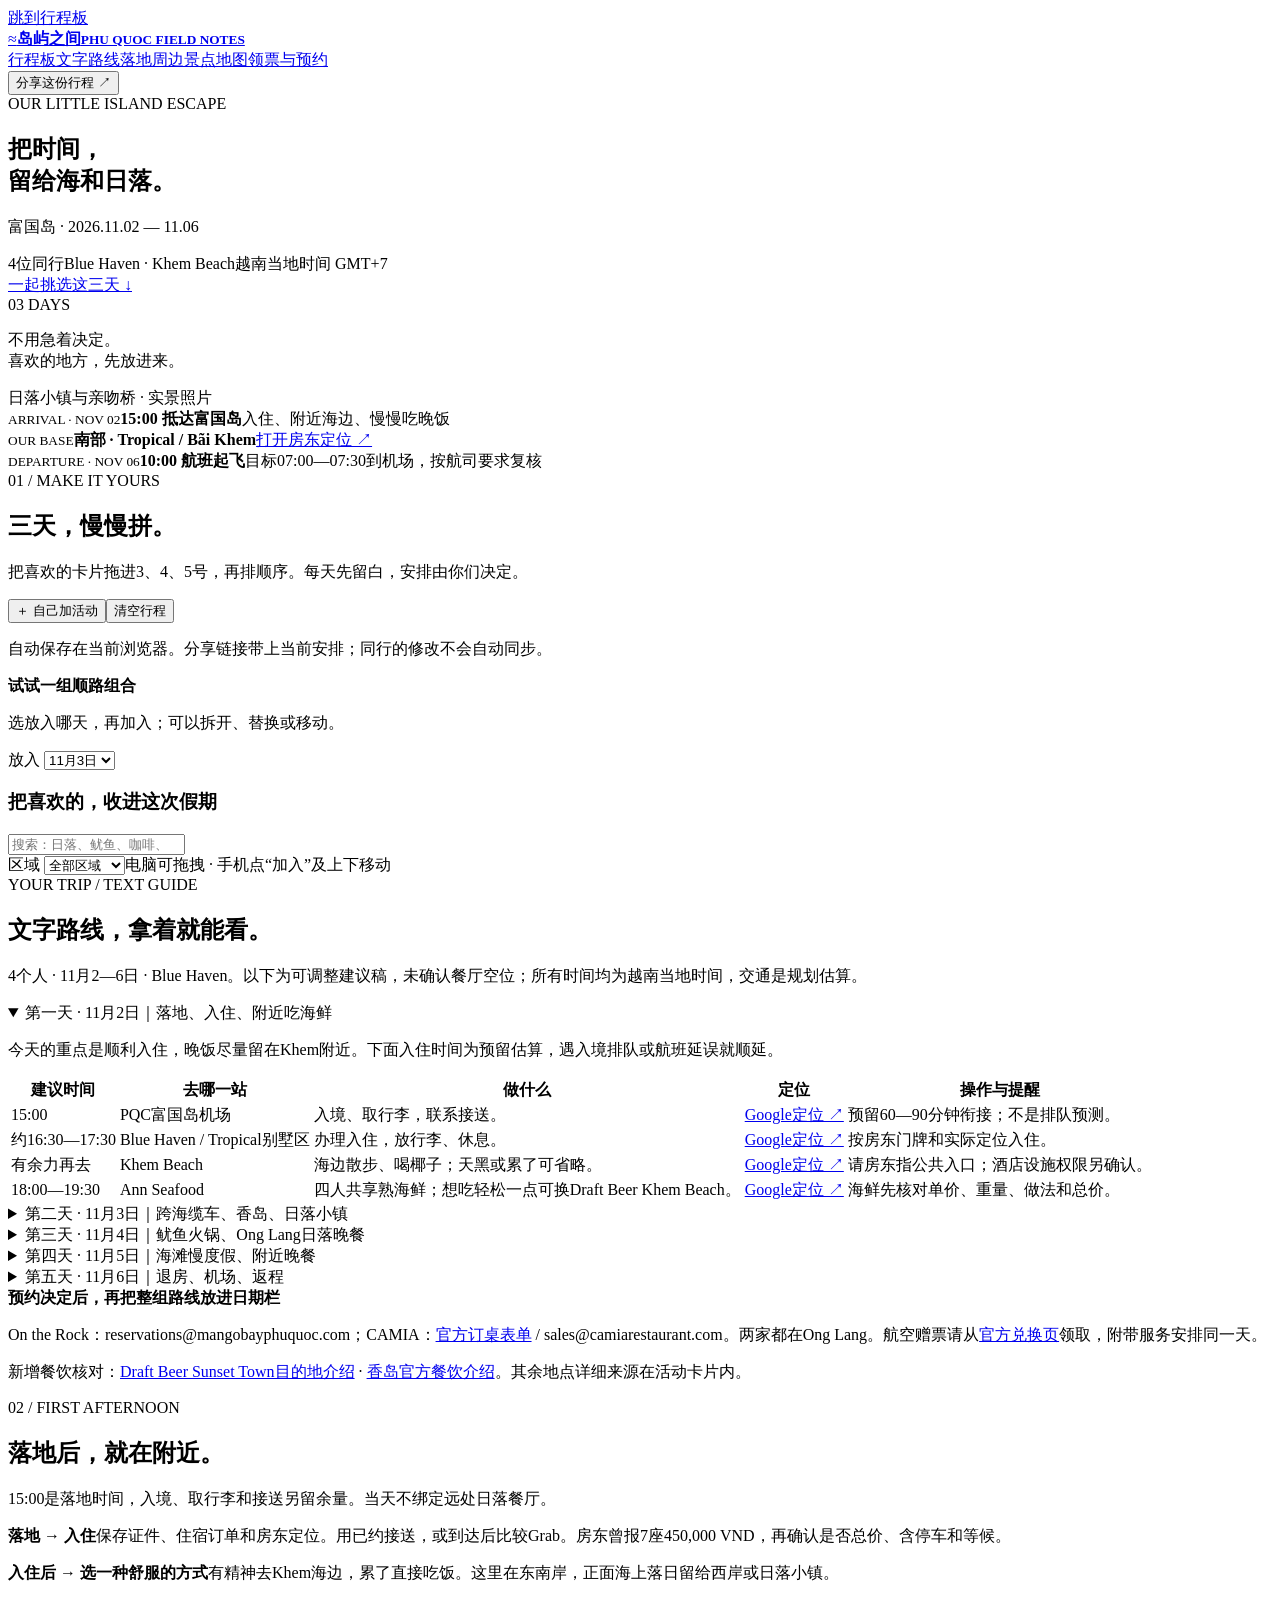
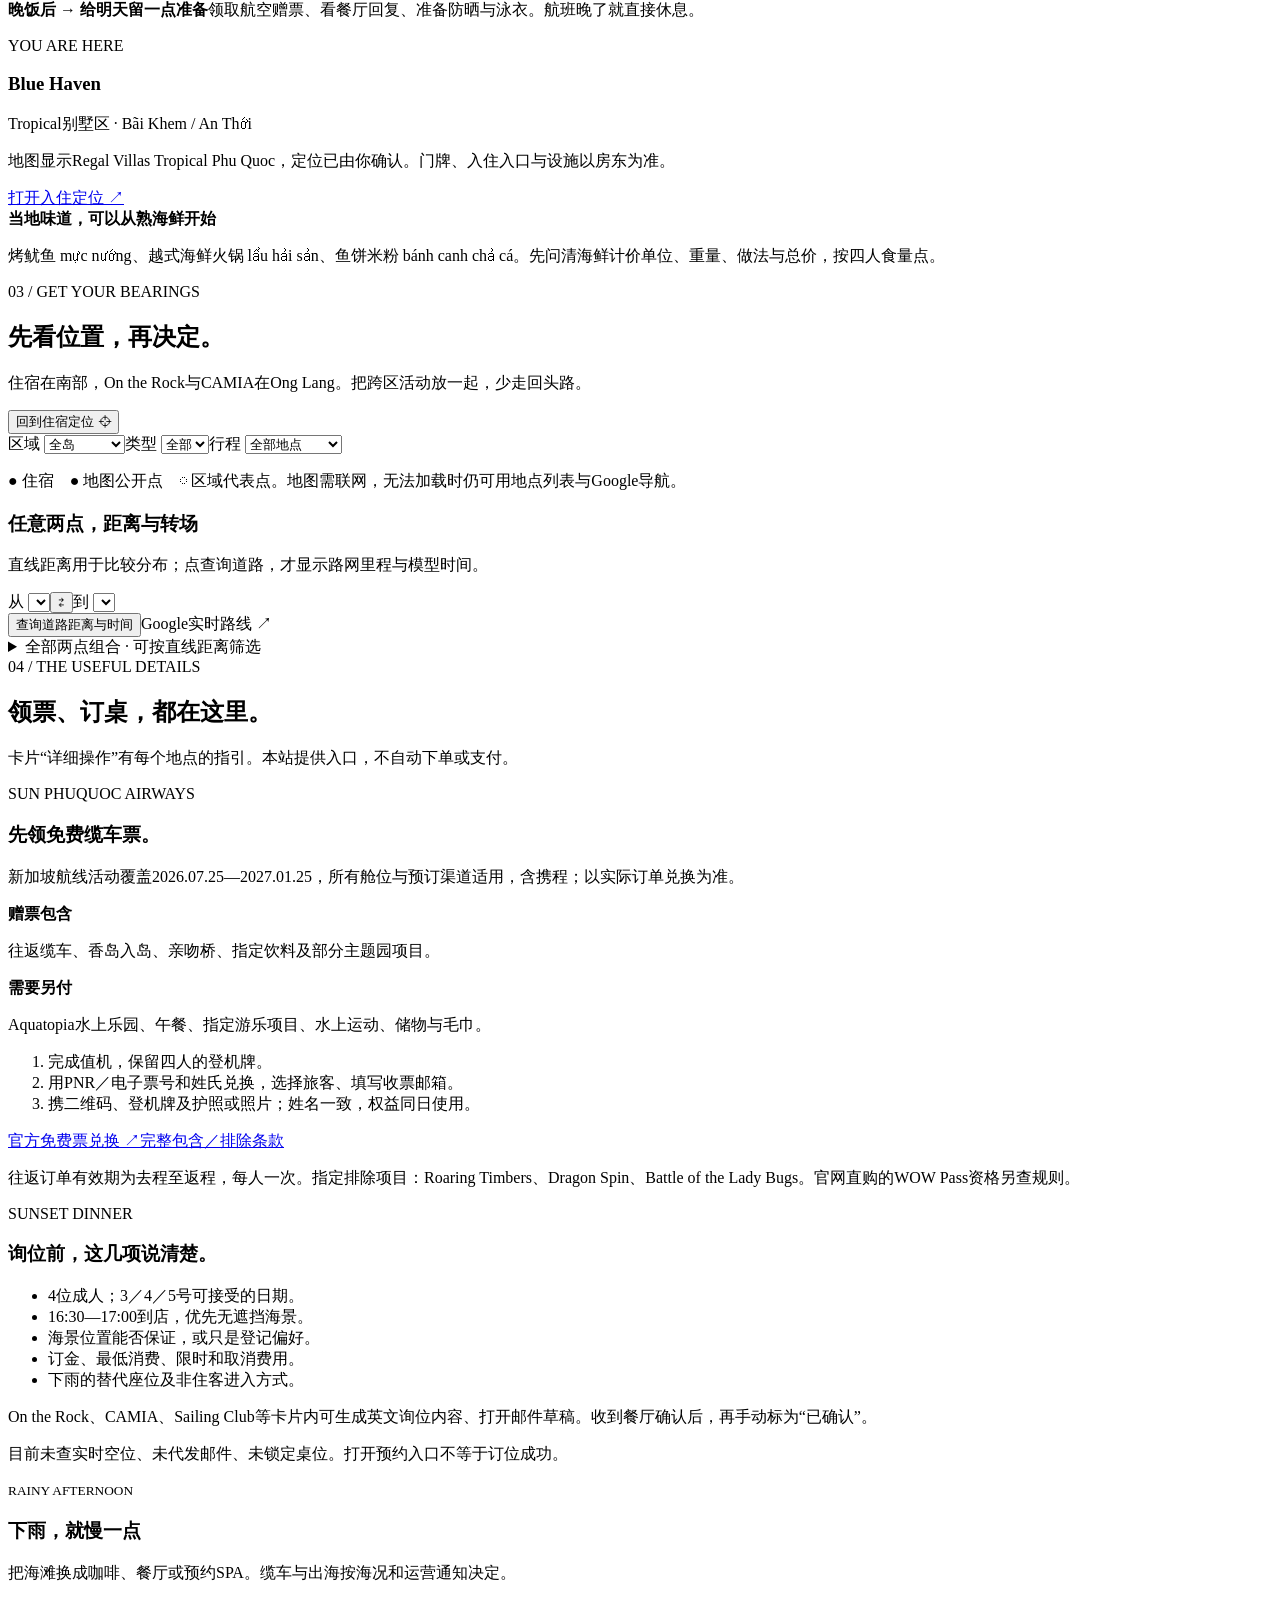
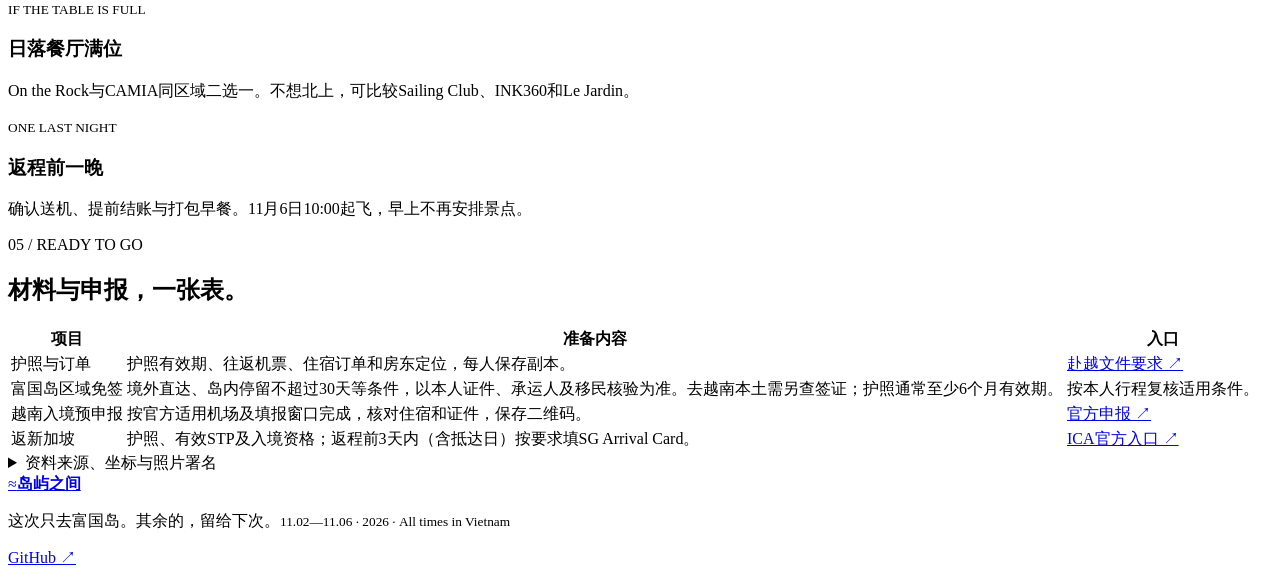
<file: pq-template.html>
<!doctype html><html lang="zh-CN"><head><meta charset="UTF-8"><meta name="viewport" content="width=device-width,initial-scale=1"><meta name="theme-color" content="#173e39"><meta name="description" content="2026年11月2—6日，4人的富国岛假期。自由拖拽三天行程、日落餐厅、住宿周边、景点地图与航空缆车赠票。"><title>富国岛 · 我们的海岛假期｜11.02—11.06</title><style>/*LEAFLET_CSS*/</style><style>/*PQ_CSS*/</style></head><body>
<a class="skip" href="#planner">跳到行程板</a><header class="topbar"><a class="brand" href="#top"><span>≈</span><b>岛屿之间<small>PHU QUOC FIELD NOTES</small></b></a><nav aria-label="主导航"><a href="#planner">行程板</a><a href="#daily">文字路线</a><a href="#arrival">落地周边</a><a href="#atlas">景点地图</a><a href="#booking">领票与预约</a></nav><button class="button" data-action="share">分享这份行程 ↗</button></header>
<main id="top"><section class="hero"><div class="hero-photo"></div><div class="hero-shade"></div><div class="hero-content"><div class="eyebrow">OUR LITTLE ISLAND ESCAPE</div><h1>把时间，<br>留给海和日落。</h1><p>富国岛 · 2026.11.02 — 11.06</p><div class="pills"><span>4位同行</span><span>Blue Haven · Khem Beach</span><span>越南当地时间 GMT+7</span></div><a class="button cream" href="#planner">一起挑选这三天 ↓</a></div><div class="hero-side">03 DAYS<p>不用急着决定。<br>喜欢的地方，先放进来。</p></div><span class="hero-caption">日落小镇与亲吻桥 · 实景照片</span></section>
<div class="trip-strip"><div><small>ARRIVAL · NOV 02</small><strong>15:00 抵达富国岛</strong><span>入住、附近海边、慢慢吃晚饭</span></div><div><small>OUR BASE</small><strong>南部 · Tropical / Bãi Khem</strong><a href="https://maps.app.goo.gl/Z8LGtevQQ8ieufov8?g_st=ic" target="_blank" rel="noopener noreferrer">打开房东定位 ↗</a></div><div><small>DEPARTURE · NOV 06</small><strong>10:00 航班起飞</strong><span>目标07:00—07:30到机场，按航司要求复核</span></div></div>
<section class="section" id="planner"><div class="section-head"><div><div class="eyebrow">01 / MAKE IT YOURS</div><h2>三天，慢慢拼。</h2><p>把喜欢的卡片拖进3、4、5号，再排顺序。每天先留白，安排由你们决定。</p></div><div class="actions"><button class="button secondary" data-action="custom">＋ 自己加活动</button><button class="text-button" data-action="reset">清空行程</button></div></div><p class="small" id="save-status">自动保存在当前浏览器。分享链接带上当前安排；同行的修改不会自动同步。</p><div class="board" id="board" aria-label="11月3日至5日行程板"></div>
<div class="bundle-wrap"><div class="bundle-head"><div><b>试试一组顺路组合</b><p>选放入哪天，再加入；可以拆开、替换或移动。</p></div><label>放入 <select id="bundle-day"><option value="3">11月3日</option><option value="4">11月4日</option><option value="5">11月5日</option></select></label></div><div class="bundles" id="bundles"></div></div>
<div class="library-head"><h3>把喜欢的，收进这次假期</h3><input type="search" id="search" aria-label="搜索活动" placeholder="搜索：日落、鱿鱼、咖啡、缆车…"></div><div class="filters" id="filters"></div><div class="library-options"><label>区域 <select id="zone"><option value="">全部区域</option><option>南部</option><option>中部</option><option>西海岸</option><option>Ong Lang</option><option>离岛</option><option>自定</option></select></label><span id="card-count"></span><span>电脑可拖拽 · 手机点“加入”及上下移动</span></div><div class="card-grid" id="library"></div></section>
<section class="section daily-guide" id="daily"><div class="section-head"><div><div class="eyebrow">YOUR TRIP / TEXT GUIDE</div><h2>文字路线，拿着就能看。</h2><p>4个人 · 11月2—6日 · Blue Haven。以下为可调整建议稿，未确认餐厅空位；所有时间均为越南当地时间，交通是规划估算。</p></div></div><details open class="daily-day"><summary>第一天 · 11月2日｜落地、入住、附近吃海鲜</summary><p>今天的重点是顺利入住，晚饭尽量留在Khem附近。下面入住时间为预留估算，遇入境排队或航班延误就顺延。</p><div class="table-scroll"><table><thead><tr><th>建议时间</th><th>去哪一站</th><th>做什么</th><th>定位</th><th>操作与提醒</th></tr></thead><tbody><tr><td>15:00</td><td>PQC富国岛机场</td><td>入境、取行李，联系接送。</td><td><a href="https://www.google.com/maps/search/?api=1&query=Phu%20Quoc%20International%20Airport" target="_blank" rel="noopener noreferrer">Google定位 ↗</a></td><td>预留60—90分钟衔接；不是排队预测。</td></tr><tr><td>约16:30—17:30</td><td>Blue Haven / Tropical别墅区</td><td>办理入住，放行李、休息。</td><td><a href="https://www.google.com/maps/search/?api=1&query=Regal%20Villas%20Tropical%20Phu%20Quoc" target="_blank" rel="noopener noreferrer">Google定位 ↗</a></td><td>按房东门牌和实际定位入住。</td></tr><tr><td>有余力再去</td><td>Khem Beach</td><td>海边散步、喝椰子；天黑或累了可省略。</td><td><a href="https://www.google.com/maps/search/?api=1&query=Khem%20Beach%20Phu%20Quoc" target="_blank" rel="noopener noreferrer">Google定位 ↗</a></td><td>请房东指公共入口；酒店设施权限另确认。</td></tr><tr><td>18:00—19:30</td><td>Ann Seafood</td><td>四人共享熟海鲜；想吃轻松一点可换Draft Beer Khem Beach。</td><td><a href="https://www.google.com/maps/search/?api=1&query=Ann%20Seafood%20Bai%20Khem%20Phu%20Quoc" target="_blank" rel="noopener noreferrer">Google定位 ↗</a></td><td>海鲜先核对单价、重量、做法和总价。</td></tr></tbody></table></div></details><details class="daily-day"><summary>第二天 · 11月3日｜跨海缆车、香岛、日落小镇</summary><p>主要活动集中南部。先用航空赠票坐缆车，再逛小镇与亲吻桥；水上乐园是否加购由你们决定。</p><div class="table-scroll"><table><thead><tr><th>建议时间</th><th>去哪一站</th><th>做什么</th><th>定位</th><th>操作与提醒</th></tr></thead><tbody><tr><td>09:30左右到站</td><td>安泰缆车站</td><td>按当天班次乘跨海缆车去香岛。</td><td><a href="https://www.google.com/maps/search/?api=1&query=An%20Thoi%20Cable%20Car%20Station%20Phu%20Quoc" target="_blank" rel="noopener noreferrer">Google定位 ↗</a></td><td>住宿到站估算15—25分钟；携赠票QR、登机牌与护照。</td></tr><tr><td>上午至下午</td><td>Hon Thom 香岛</td><td>看海、散步、拍照；想玩水可加购Aquatopia。</td><td><a href="https://www.google.com/maps/search/?api=1&query=Hon%20Thom%20Cable%20Car%20Station" target="_blank" rel="noopener noreferrer">Google定位 ↗</a></td><td>航空赠票不含水上乐园及午餐。</td></tr><tr><td>12:00左右</td><td>Mango Buffet（岛上午餐候选）</td><td>看现场菜单和餐票后决定，午餐另付。</td><td><a href="https://www.google.com/maps/search/?api=1&query=Mango%20Buffet%20Hon%20Thom" target="_blank" rel="noopener noreferrer">Google定位 ↗</a></td><td>具体营业、餐票与优惠以当天为准。</td></tr><tr><td>15:00—17:30</td><td>日落小镇 / 亲吻桥</td><td>乘缆车返回，逛街巷、咖啡、拍照与看日落。</td><td><a href="https://www.google.com/maps/search/?api=1&query=Kiss%20Bridge%20Sunset%20Town%20Phu%20Quoc" target="_blank" rel="noopener noreferrer">Google定位 ↗</a></td><td>亲吻桥赠票权益需核对当日可进入时段。</td></tr><tr><td>18:00左右</td><td>Draft Beer Sunset Town</td><td>在小镇内吃晚餐，四人分享越式菜和海鲜。</td><td><a href="https://www.google.com/maps/search/?api=1&query=Draft%20Beer%20Sunset%20Town%20Phu%20Quoc" target="_blank" rel="noopener noreferrer">Google定位 ↗</a></td><td>选Sunset Town分店；好位置建议提前询问。</td></tr></tbody></table></div></details><details class="daily-day"><summary>第三天 · 11月4日｜鱿鱼火锅、Ong Lang日落晚餐</summary><p>这一天专门北上。午餐吃Nhà Xưa 68，傍晚在On the Rock与CAMIA中选一家，不需要两家都赶。若餐厅其他日期更有位，可整天与5号对调。</p><div class="table-scroll"><table><thead><tr><th>建议时间</th><th>去哪一站</th><th>做什么</th><th>定位</th><th>操作与提醒</th></tr></thead><tbody><tr><td>10:30—11:00出发</td><td>从住宿前往阳东镇</td><td>往中部走，按当天导航安排。</td><td><a href="https://www.google.com/maps/search/?api=1&query=Nha%20Xua%2068%2068%20Ly%20Thuong%20Kiet%20Phu%20Quoc" target="_blank" rel="noopener noreferrer">Google定位 ↗</a></td><td>住宿到餐厅估算45—60分钟。</td></tr><tr><td>11:30—13:00</td><td>Nhà Xưa 68 鱿鱼火锅</td><td>点一锅鱿鱼火锅，按食量加家常菜。</td><td><a href="https://www.google.com/maps/search/?api=1&query=Nha%20Xua%2068%2068%20Ly%20Thuong%20Kiet%20Phu%20Quoc" target="_blank" rel="noopener noreferrer">Google定位 ↗</a></td><td>地址68 Lý Thường Kiệt，先确认营业和菜品。</td></tr><tr><td>午餐后</td><td>阳东镇自由休息</td><td>咖啡、逛街或按摩，自选其中一种；给日落餐厅留转场时间。</td><td><a href="https://www.google.com/maps/search/?api=1&query=Duong%20Dong%20Phu%20Quoc" target="_blank" rel="noopener noreferrer">Google定位 ↗</a></td><td>按摩如需特定时段，先预约。</td></tr><tr><td>16:30—19:00</td><td>On the Rock / CAMIA 二选一</td><td>提早到店，看日落、吃晚餐。</td><td><a href="https://www.google.com/maps/search/?api=1&query=On%20The%20Rock%20Restaurant%20Mango%20Bay%20Phu%20Quoc" target="_blank" rel="noopener noreferrer">Google定位 ↗</a></td><td>必须以餐厅确认的到店时间为准；CAMIA定位见下方预约表。</td></tr><tr><td>晚餐后</td><td>回Blue Haven</td><td>若还有精力可顺路短逛阳东夜市；累了直接回。</td><td><a href="https://www.google.com/maps/search/?api=1&query=Regal%20Villas%20Tropical%20Phu%20Quoc" target="_blank" rel="noopener noreferrer">Google定位 ↗</a></td><td>从Ong Lang返住宿预留约60—80分钟。</td></tr></tbody></table></div></details><details class="daily-day"><summary>第四天 · 11月5日｜海滩慢度假、附近晚餐</summary><p>默认留作放松及天气机动日。想加跳岛或夜间演出，可以替换本日一整段；返程前一晚建议早点结束。</p><div class="table-scroll"><table><thead><tr><th>建议时间</th><th>去哪一站</th><th>做什么</th><th>定位</th><th>操作与提醒</th></tr></thead><tbody><tr><td>10:00—12:00</td><td>Khem Beach</td><td>海滩休息和拍照；想换白沙滩，可改Sao Beach。</td><td><a href="https://www.google.com/maps/search/?api=1&query=Khem%20Beach%20Phu%20Quoc" target="_blank" rel="noopener noreferrer">Google定位 ↗</a></td><td>海滩公共入口与设施消费分开确认。</td></tr><tr><td>12:30左右</td><td>Phương Đông Quán（当地小馆候选）</td><td>熟海鲜、烤鱿鱼、越式火锅，按当天供应选。</td><td><a href="https://www.google.com/maps/search/?api=1&query=Phuong%20Dong%20Quan%20363%20Nguyen%20Van%20Cu%20Phu%20Quoc" target="_blank" rel="noopener noreferrer">Google定位 ↗</a></td><td>巷内小店，请房东确认准确入口及当天营业。</td></tr><tr><td>下午可选</td><td>French &amp; Co. / 回住宿休息</td><td>想吃甜点就去咖啡店，或直接回住宿。</td><td><a href="https://www.google.com/maps/search/?api=1&query=French%20and%20Co%20JW%20Marriott%20Phu%20Quoc" target="_blank" rel="noopener noreferrer">Google定位 ↗</a></td><td>先确认非住客接待；不默认可自由使用度假村设施。</td></tr><tr><td>18:00—19:30</td><td>Red Rum</td><td>附近海边休闲晚餐；想正式吃法餐可改Pink Pearl。</td><td><a href="https://www.google.com/maps/search/?api=1&query=Red%20Rum%20JW%20Marriott%20Phu%20Quoc" target="_blank" rel="noopener noreferrer">Google定位 ↗</a></td><td>提前订4人桌，确认入口、菜单和消费要求。</td></tr><tr><td>晚上</td><td>回住宿整理行李</td><td>确认送机时间，提前结账、问打包早餐。</td><td><a href="https://www.google.com/maps/search/?api=1&query=Regal%20Villas%20Tropical%20Phu%20Quoc" target="_blank" rel="noopener noreferrer">Google定位 ↗</a></td><td>若改看演出，需要按场次重新安排晚餐。</td></tr></tbody></table></div></details><details class="daily-day"><summary>第五天 · 11月6日｜退房、机场、返程</summary><p>10:00起飞，按国际航班预留机场时间，不再增加景点。</p><div class="table-scroll"><table><thead><tr><th>建议时间</th><th>去哪一站</th><th>做什么</th><th>定位</th><th>操作与提醒</th></tr></thead><tbody><tr><td>06:15—06:30左右</td><td>Blue Haven退房、出发</td><td>使用前一晚确认的接送车。</td><td><a href="https://www.google.com/maps/search/?api=1&query=Regal%20Villas%20Tropical%20Phu%20Quoc" target="_blank" rel="noopener noreferrer">Google定位 ↗</a></td><td>实际出发时间结合航司要求和导航；提前处理结账。</td></tr><tr><td>07:00—07:30目标到达</td><td>PQC富国岛机场</td><td>值机、托运、出境与安检。</td><td><a href="https://www.google.com/maps/search/?api=1&query=Phu%20Quoc%20International%20Airport" target="_blank" rel="noopener noreferrer">Google定位 ↗</a></td><td>按实际航班通知核对航站楼、柜台和登机口。</td></tr><tr><td>10:00</td><td>航班起飞</td><td>返新加坡前按要求完成SG Arrival Card。</td><td><a href="https://www.google.com/maps/search/?api=1&query=Phu%20Quoc%20International%20Airport" target="_blank" rel="noopener noreferrer">Google定位 ↗</a></td><td>四人同一航班。</td></tr></tbody></table></div></details><div class="callout"><b>预约决定后，再把整组路线放进日期栏</b><p>On the Rock：reservations@mangobayphuquoc.com；CAMIA：<a href="https://restaurant.camiaresort.com/camia-restaurant/" target="_blank" rel="noopener noreferrer">官方订桌表单</a> / sales@camiarestaurant.com。两家都在Ong Lang。航空赠票请从<a href="https://www.sunphuquocairways.com/gl/en/sunworld-ticket" target="_blank" rel="noopener noreferrer">官方兑换页</a>领取，附带服务安排同一天。</p></div><p class="small">新增餐饮核对：<a href="https://visitphuquoc.com.vn/en/draft-beer-sunset-town-restaurant" target="_blank" rel="noopener noreferrer">Draft Beer Sunset Town目的地介绍</a> · <a href="https://sunworld.vn/en/hon-thom/activities/6-must-visit-food-spots-on-hon-thom-for-food-lovers-32199" target="_blank" rel="noopener noreferrer">香岛官方餐饮介绍</a>。其余地点详细来源在活动卡片内。</p></section>
<section class="section tinted" id="arrival"><div class="section-head"><div><div class="eyebrow">02 / FIRST AFTERNOON</div><h2>落地后，就在附近。</h2><p>15:00是落地时间，入境、取行李和接送另留余量。当天不绑定远处日落餐厅。</p></div></div><div class="arrival-intro"><div class="timeline"><p><b>落地 → 入住</b><span>保存证件、住宿订单和房东定位。用已约接送，或到达后比较Grab。房东曾报7座450,000 VND，再确认是否总价、含停车和等候。</span></p><p><b>入住后 → 选一种舒服的方式</b><span>有精神去Khem海边，累了直接吃饭。这里在东南岸，正面海上落日留给西岸或日落小镇。</span></p><p><b>晚饭后 → 给明天留一点准备</b><span>领取航空赠票、看餐厅回复、准备防晒与泳衣。航班晚了就直接休息。</span></p></div><aside class="home-card"><div class="eyebrow">YOU ARE HERE</div><h3>Blue Haven</h3><p>Tropical别墅区 · Bãi Khem / An Thới</p><p class="small">地图显示Regal Villas Tropical Phu Quoc，定位已由你确认。门牌、入住入口与设施以房东为准。</p><a class="button cream" href="https://maps.app.goo.gl/Z8LGtevQQ8ieufov8?g_st=ic" target="_blank" rel="noopener noreferrer">打开入住定位 ↗</a></aside></div><div class="nearby-grid" id="nearby"></div><div class="callout"><b>当地味道，可以从熟海鲜开始</b><p>烤鱿鱼 mực nướng、越式海鲜火锅 lẩu hải sản、鱼饼米粉 bánh canh chả cá。先问清海鲜计价单位、重量、做法与总价，按四人食量点。</p></div></section>
<section class="section" id="atlas"><div class="section-head"><div><div class="eyebrow">03 / GET YOUR BEARINGS</div><h2>先看位置，再决定。</h2><p>住宿在南部，On the Rock与CAMIA在Ong Lang。把跨区活动放一起，少走回头路。</p></div><button class="button secondary" id="map-home">回到住宿定位 ⌖</button></div><div class="map-filters"><label>区域 <select id="map-zone"><option value="">全岛</option><option>南部</option><option>中部</option><option>西海岸</option><option>Ong Lang</option><option>离岛</option><option>机场</option></select></label><label>类型 <select id="map-kind"><option value="">全部</option><option>餐饮</option><option>景点</option><option>海滩</option><option>交通</option></select></label><label>行程 <select id="map-day"><option value="">全部地点</option><option value="3">11月3日所选</option><option value="4">11月4日所选</option><option value="5">11月5日所选</option></select></label></div><div class="map-layout"><div><div id="map" role="region" aria-label="富国岛景点地图"></div><p class="small" id="map-note">● 住宿　● 地图公开点　◌ 区域代表点。地图需联网，无法加载时仍可用地点列表与Google导航。</p></div><div class="map-list" id="map-list"></div></div>
<div class="route-panel"><h3>任意两点，距离与转场</h3><p>直线距离用于比较分布；点查询道路，才显示路网里程与模型时间。</p><div class="route-controls"><label>从 <select id="route-a"></select></label><button class="icon-button" id="swap" aria-label="交换起终点">⇄</button><label>到 <select id="route-b"></select></label></div><div id="route-result" aria-live="polite"></div><div class="actions"><button class="button" id="road">查询道路距离与时间</button><a class="button secondary" id="route-google" target="_blank" rel="noopener noreferrer">Google实时路线 ↗</a></div></div>
<details class="pairs-box"><summary>全部两点组合 · 可按直线距离筛选</summary><div class="pair-filters"><label>最多直线距离 <select id="pair-max"><option value="999">不限</option><option value="5">5公里</option><option value="15">15公里</option><option value="30">30公里</option></select></label><label>地点关键词 <input id="pair-search" placeholder="如：CAMIA、住宿、小镇"></label></div><div id="pairs" class="pairs"></div></details></section>
<section class="section green-tint" id="booking"><div class="section-head"><div><div class="eyebrow">04 / THE USEFUL DETAILS</div><h2>领票、订桌，都在这里。</h2><p>卡片“详细操作”有每个地点的指引。本站提供入口，不自动下单或支付。</p></div></div><div class="booking-grid"><article class="booking-card"><span class="eyebrow">SUN PHUQUOC AIRWAYS</span><h3>先领免费缆车票。</h3><p>新加坡航线活动覆盖2026.07.25—2027.01.25，所有舱位与预订渠道适用，含携程；以实际订单兑换为准。</p><div class="benefit-columns"><div><b>赠票包含</b><p>往返缆车、香岛入岛、亲吻桥、指定饮料及部分主题园项目。</p></div><div><b>需要另付</b><p>Aquatopia水上乐园、午餐、指定游乐项目、水上运动、储物与毛巾。</p></div></div><ol><li>完成值机，保留四人的登机牌。</li><li>用PNR／电子票号和姓氏兑换，选择旅客、填写收票邮箱。</li><li>携二维码、登机牌及护照或照片；姓名一致，权益同日使用。</li></ol><div class="actions"><a class="button" href="https://www.sunphuquocairways.com/gl/en/sunworld-ticket" target="_blank" rel="noopener noreferrer">官方免费票兑换 ↗</a><a class="text-button" href="https://www.sunphuquocairways.com/gl/en/explore/offers/phu-quoc-your-ultimate-escape" target="_blank" rel="noopener noreferrer">完整包含／排除条款</a></div><p class="small">往返订单有效期为去程至返程，每人一次。指定排除项目：Roaring Timbers、Dragon Spin、Battle of the Lady Bugs。官网直购的WOW Pass资格另查规则。</p></article><article class="booking-card"><span class="eyebrow">SUNSET DINNER</span><h3>询位前，这几项说清楚。</h3><ul><li>4位成人；3／4／5号可接受的日期。</li><li>16:30—17:00到店，优先无遮挡海景。</li><li>海景位置能否保证，或只是登记偏好。</li><li>订金、最低消费、限时和取消费用。</li><li>下雨的替代座位及非住客进入方式。</li></ul><p>On the Rock、CAMIA、Sailing Club等卡片内可生成英文询位内容、打开邮件草稿。收到餐厅确认后，再手动标为“已确认”。</p><p class="small">目前未查实时空位、未代发邮件、未锁定桌位。打开预约入口不等于订位成功。</p></article></div><div class="backup-grid"><article><small>RAINY AFTERNOON</small><h3>下雨，就慢一点</h3><p>把海滩换成咖啡、餐厅或预约SPA。缆车与出海按海况和运营通知决定。</p></article><article><small>IF THE TABLE IS FULL</small><h3>日落餐厅满位</h3><p>On the Rock与CAMIA同区域二选一。不想北上，可比较Sailing Club、INK360和Le Jardin。</p></article><article><small>ONE LAST NIGHT</small><h3>返程前一晚</h3><p>确认送机、提前结账与打包早餐。11月6日10:00起飞，早上不再安排景点。</p></article></div></section>
<section class="section" id="entry"><div class="eyebrow">05 / READY TO GO</div><h2>材料与申报，一张表。</h2><div class="table-scroll"><table><thead><tr><th>项目</th><th>准备内容</th><th>入口</th></tr></thead><tbody><tr><td>护照与订单</td><td>护照有效期、往返机票、住宿订单和房东定位，每人保存副本。</td><td><a href="https://www.vietnamairlines.com/se/en/travel-information/travel-advice/for-flights-to-Vietnam" target="_blank" rel="noopener noreferrer">赴越文件要求 ↗</a></td></tr><tr><td>富国岛区域免签</td><td>境外直达、岛内停留不超过30天等条件，以本人证件、承运人及移民核验为准。去越南本土需另查签证；护照通常至少6个月有效期。</td><td>按本人行程复核适用条件。</td></tr><tr><td>越南入境预申报</td><td>按官方适用机场及填报窗口完成，核对住宿和证件，保存二维码。</td><td><a href="https://prearrival.immigration.gov.vn/" target="_blank" rel="noopener noreferrer">官方申报 ↗</a></td></tr><tr><td>返新加坡</td><td>护照、有效STP及入境资格；返程前3天内（含抵达日）按要求填SG Arrival Card。</td><td><a href="https://www.ica.gov.sg/enter-transit-depart/entering-singapore/sg-arrival-card" target="_blank" rel="noopener noreferrer">ICA官方入口 ↗</a></td></tr></tbody></table></div></section>
<section class="section sources-section"><details><summary>资料来源、坐标与照片署名</summary><p class="small">核对日2026-11-02。没有实时座位、价格与路况；携程／Trip为平台参考，小红书原帖未核验。区域图不是餐厅实拍，图片不是当天实况。</p><div class="source-grid" id="sources"></div><div id="credits"></div><p class="small">地图©OpenStreetMap contributors（ODbL），Leaflet 1.9.4（BSD-2-Clause）。道路查询为OSRM模型，无实时交通；仅主动点击后发送公开地点坐标。</p></details></section></main>
<footer><a class="brand" href="#top"><span>≈</span><b>岛屿之间</b></a><p>这次只去富国岛。其余的，留给下次。<small>11.02—11.06 · 2026 · All times in Vietnam</small></p><a href="https://github.com/kangbobe/island-field-notes" target="_blank" rel="noopener noreferrer">GitHub ↗</a></footer>
<dialog id="detail"><div id="detail-content"></div></dialog><dialog id="custom"><form id="custom-form"><div class="dialog-top"><span class="eyebrow">SOMETHING ELSE</span><button type="button" class="icon-button" data-close aria-label="关闭">×</button></div><h2>加一件想做的事。</h2><label>活动名称<input name="title" maxlength="80" required placeholder="按摩、椰子咖啡、朋友推荐的小店…"></label><label>停留分钟<input type="number" name="duration" min="0" max="720" value="60"></label><label>关联地图位置（可选）<select name="place" id="custom-place"></select></label><label>备注<textarea name="summary" maxlength="500"></textarea></label><button class="button">加入活动库</button></form></dialog>
<dialog id="share"><div class="dialog-top"><span class="eyebrow">TAKE YOUR FRIENDS ALONG</span><button class="icon-button" data-close aria-label="关闭">×</button></div><h2>把这份选择，发给同行。</h2><p>链接包含当前三天安排与备注。打开后各自在自己的浏览器修改，彼此不会自动同步。</p><label>行程链接<textarea id="share-url" readonly rows="4"></textarea></label><p class="small">不要在备注里填护照、订单号或其他私人资料。</p><button class="button" id="copy-share">复制链接</button></dialog>
<dialog id="reset"><div class="dialog-top"><h2>清空三天安排？</h2><button class="icon-button" data-close aria-label="关闭">×</button></div><p>活动库和自定义卡片保留，可以重新加入。</p><div class="actions"><button class="button secondary" data-close>保留安排</button><button class="button" id="confirm-reset">清空三天</button></div></dialog><div class="toast" id="toast" role="status" aria-live="polite"></div><noscript>交互和地图需要启用JavaScript，上方官方链接仍可使用。</noscript>
<script>/*PHOTOS*/</script><script>/*LEAFLET_JS*/</script><script>/*PQ_DATA*/</script><script>/*PQ_CORE*/</script><script>/*PQ_APP*/</script></body></html>
</file>
